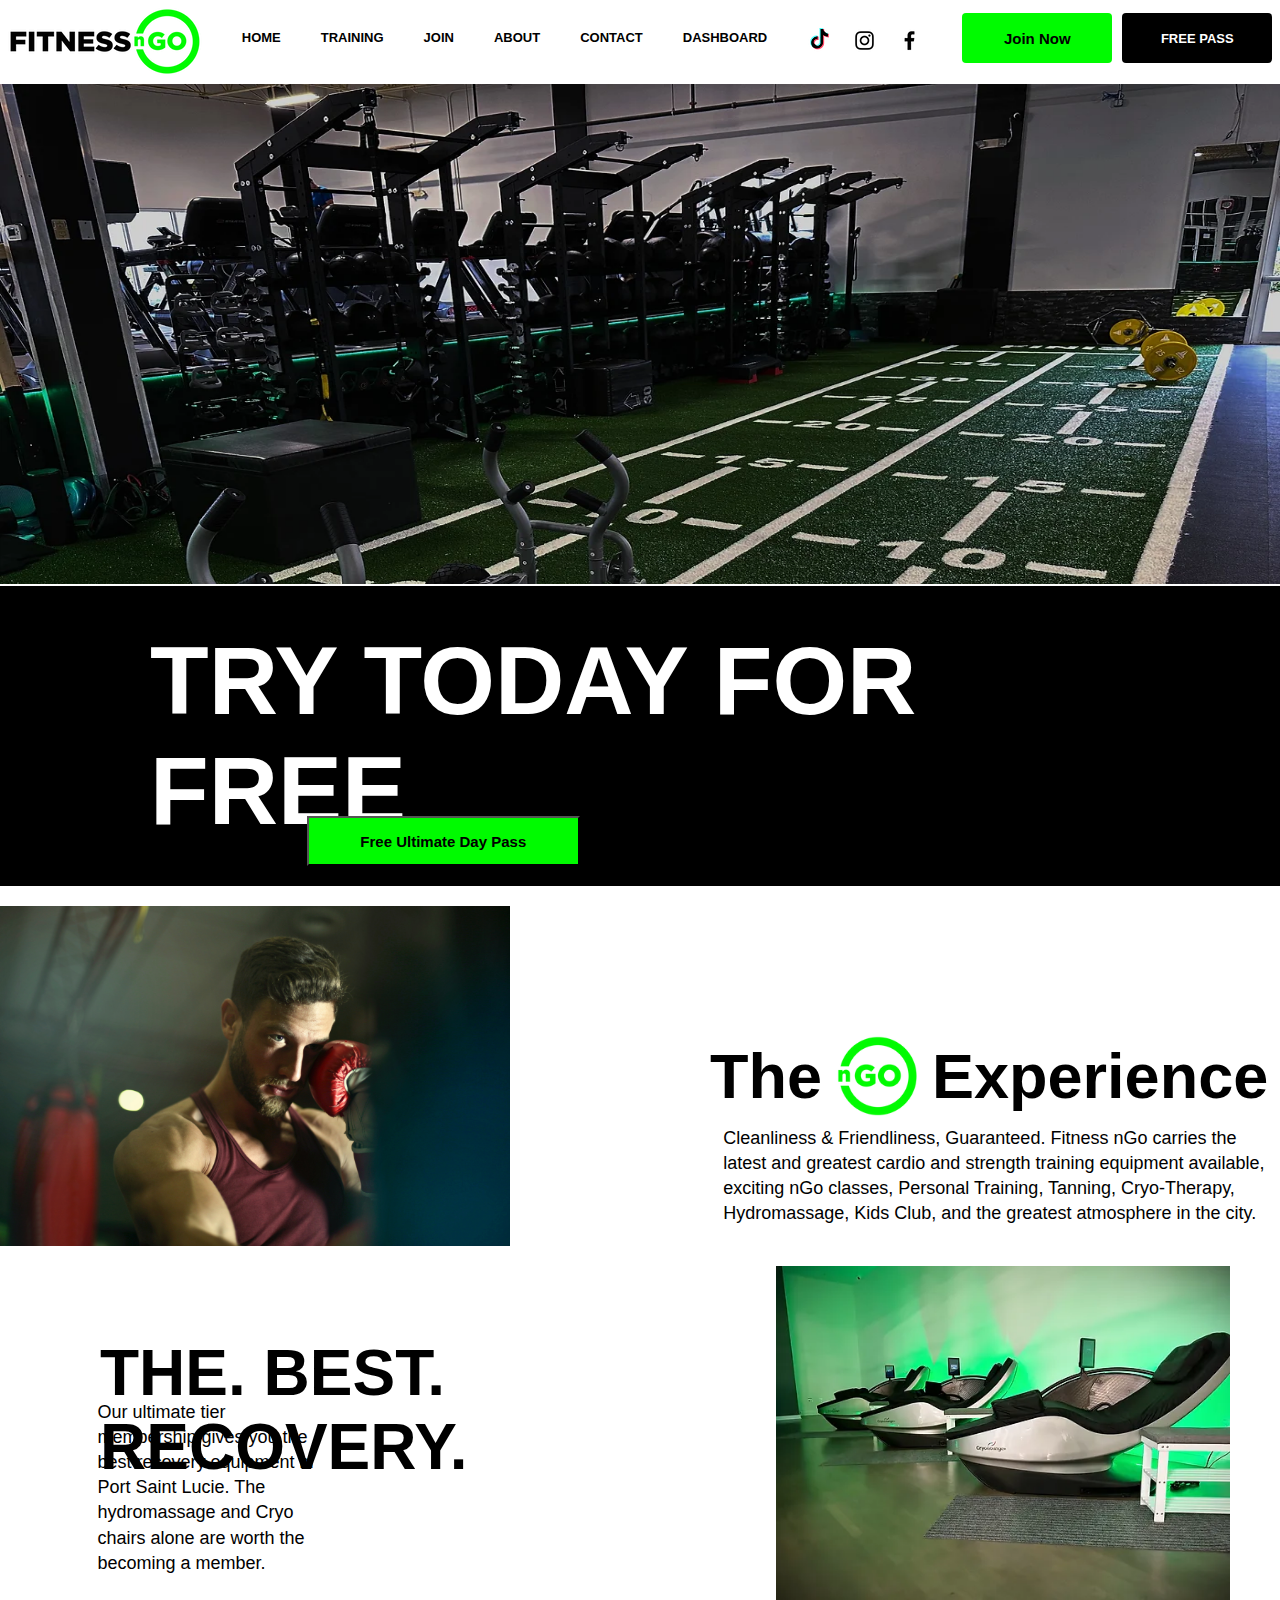
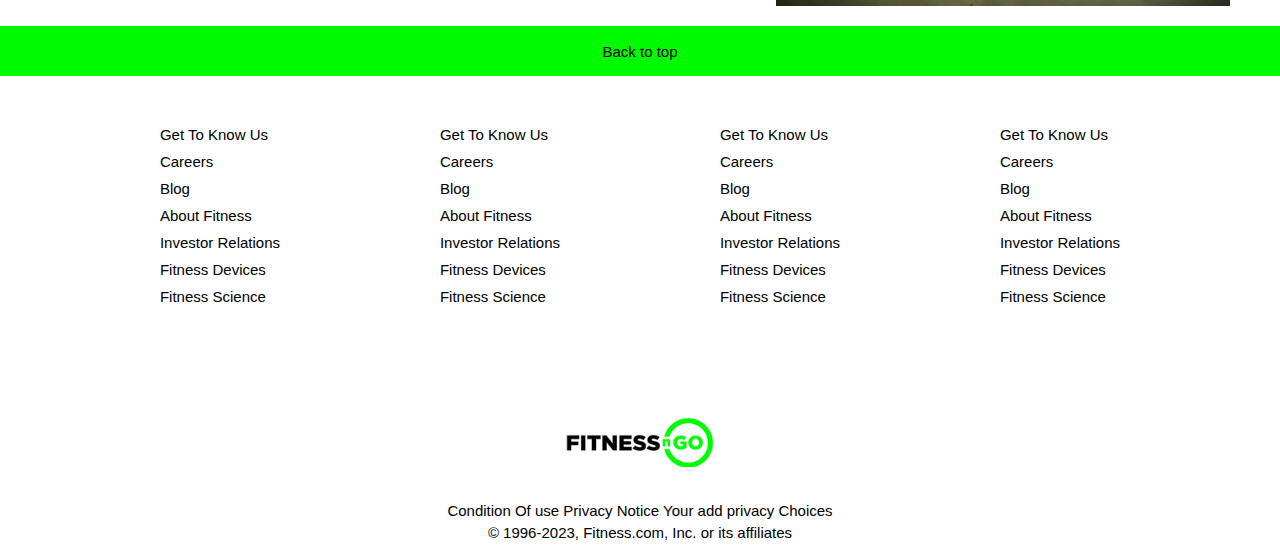
<file: index.html>
<!DOCTYPE html>
<html lang="en">
<head>
    <meta charset="UTF-8">
    <meta name="viewport" content="width=device-width, initial-scale=1.0">
    <title>HOME</title>
    <link rel="stylesheet" href="style.css">
</head>
<body>
    <div class="navbar">

        <img class="nav-logo" src="FitnessNGo_logo.webp" alt="">
        <a class="nav-links" href="index.html">HOME</a>
        <a class="nav-links" href="training.html">TRAINING</a>
        <a class="nav-links" href="join.html">JOIN</a>
        <a class="nav-links" href="about.html">ABOUT</a>
        <a class="nav-links" href="contact.html">CONTACT</a>
        <a class="nav-links" href="Dashboard.html">DASHBOARD</a>
        <a href="#"><img class="nav-social-logos" src="tiktok logo.webp" alt=""></a>
        <a href="#"><img class="nav-social-logos" src="insta logo.webp" alt=""></a>
        <a href="#"><img class="nav-social-logos" src="facebook logo.webp" alt=""></a>
        <button class="nav-join-buttton"> Join Now</button>
        <button class="nav-free-pass-button">FREE PASS</button>

    </div>

    <!-- Main Section -->

    <div class="sec-1">
        <img src="pic 5.webp" alt="">
    </div>

    <!-- section2 -->

    <div class="sec-2">
        <h1>TRY TODAY FOR FREE</h1>
        <button>Free Ultimate Day Pass</button>
    </div>

    <!-- sec-3 -->

    <div class="sec-3">
        <img src="pic 1.jpg" alt="">

        <div class="sec3-sub">
        <h1>The</h1>
        <img class="ngo" src="n-logo.webp" alt="">
        <h1>Experience</h1>
        </div>


        <div class="sec3-para">
            <p>Cleanliness & Friendliness, Guaranteed. Fitness nGo carries the latest and greatest cardio and strength training equipment available, exciting nGo classes, Personal Training, Tanning, Cryo-Therapy, Hydromassage, Kids Club, and the greatest atmosphere in the city.</p>
        </div>
    </div>


    <!-- sec-4 -->

    <div class="sec-4">
       <h1>THE. BEST. <br> RECOVERY.</h1>
       <p>Our ultimate tier membership gives you the best recovery equipment in Port Saint Lucie. The hydromassage and Cryo chairs alone are worth the becoming a member. </p>
       <img src="pic 3.webp" alt="">
    </div>

    <footer>
        <div class="foot-panel1">
            Back to top
        </div>
    
    
        <div class="foot-panel2">
            <ul>
                <p>Get To Know Us</p>
                <a>Careers</a>
                <a>Blog</a>
                <a>About Fitness</a>
                <a>Investor Relations</a>
                <a>Fitness Devices</a>
                <a>Fitness Science</a>
            </ul>
    
            <ul>
                <p>Get To Know Us</p>
                <a>Careers</a>
                <a>Blog</a>
                <a>About Fitness</a>
                <a>Investor Relations</a>
                <a>Fitness Devices</a>
                <a>Fitness Science</a>
            </ul>
    
            <ul>
                <p>Get To Know Us</p>
                <a>Careers</a>
                <a>Blog</a>
                <a>About Fitness</a>
                <a>Investor Relations</a>
                <a>Fitness Devices</a>
                <a>Fitness Science</a>
            </ul>
    
            <ul>
                <p>Get To Know Us</p>
                <a>Careers</a>
                <a>Blog</a>
                <a>About Fitness</a>
                <a>Investor Relations</a>
                <a>Fitness Devices</a>
                <a>Fitness Science</a>
            </ul>
        </div>
    
    
        <!-- section 3 -->
    
        <div class="foot-panel3">
            <div class="foot-logo">
    
    
            </div>
        </div>
    
        <!-- section 4 -->
    
        <div class="foot-panel4">
            <div class="pages">
                <a>Condition Of use</a>
                <a>Privacy Notice</a>
                <a>Your add privacy Choices</a>
            </div>
    
            <div class="copyright">
                © 1996-2023, Fitness.com, Inc. or its affiliates
            </div>
        </div>
    
    </footer>
    

</body>
</html>
</file>
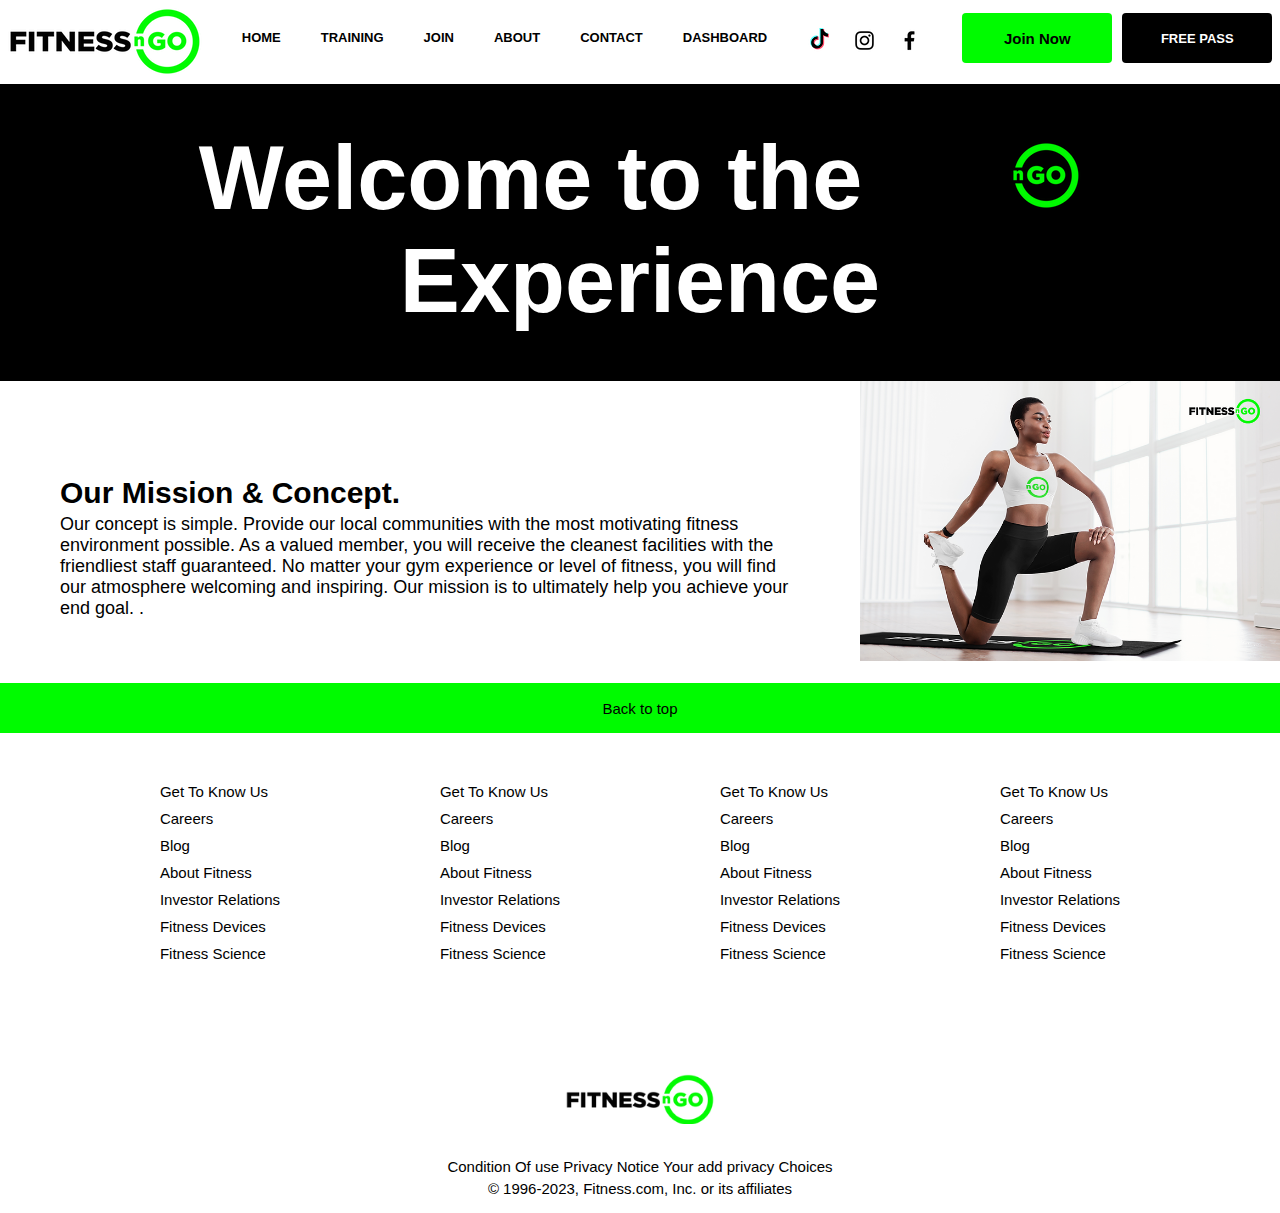
<file: about.html>
<!DOCTYPE html>
<html lang="en">
<head>
    <meta charset="UTF-8">
    <meta name="viewport" content="width=device-width, initial-scale=1.0">
    <title>About</title>
    <link rel="stylesheet" href="about.css">
</head>
<body>
    <div class="navbar">

        <img class="nav-logo" src="FitnessNGo_logo.webp" alt="">
        <a class="nav-links" href="index.html">HOME</a>
        <a class="nav-links" href="training.html">TRAINING</a>
        <a class="nav-links" href="join.html">JOIN</a>
        <a class="nav-links" href="about.html">ABOUT</a>
        <a class="nav-links" href="contact.html">CONTACT</a>
        <a class="nav-links" href="Dashboard.html">DASHBOARD</a>
        <a href="#"><img class="nav-social-logos" src="tiktok logo.webp" alt=""></a>
        <a href="#"><img class="nav-social-logos" src="insta logo.webp" alt=""></a>
        <a href="#"><img class="nav-social-logos" src="facebook logo.webp" alt=""></a>
        <button class="nav-join-buttton"> Join Now</button>
        <button class="nav-free-pass-button">FREE PASS</button>

    </div>
    <section>
        <div class="welcome">
            <h1>Welcome to the 
                <img class="welcome-img" src="/assets/FitnessNGo_black.png" alt="">
                Experience</h1>
        </div>
       
        <main id="sixth-section">
            <div class="section-6-content">
                <div class="sixth-section-content">
                    <h1 style="font-size: 3rem;" class="heading-06">Our Mission & Concept.</h1>
                    <p style="font-size: 1.8rem;" class="paragraph-6">Our concept is simple. Provide our local communities with the most motivating fitness environment possible.  As a valued member, you will receive the cleanest facilities with the friendliest staff guaranteed.  No matter your gym experience or level of fitness, you will find our atmosphere welcoming and inspiring. Our mission is to ultimately help you achieve your end goal. .</p>
                </div>
                <div class="image-2-section">
                <img src="/assets/sublimated-sports-bra-mockup-of-a-woman-with-short-hair-stretching-her-leg-on-a-yoga-mat-m.png" alt="">
                </div>
            </div>
        </main>
       
        <footer>
            <div class="foot-panel1">
                Back to top
            </div>
        
        
            <div class="foot-panel2">
                <ul>
                    <p>Get To Know Us</p>
                    <a>Careers</a>
                    <a>Blog</a>
                    <a>About Fitness</a>
                    <a>Investor Relations</a>
                    <a>Fitness Devices</a>
                    <a>Fitness Science</a>
                </ul>
        
                <ul>
                    <p>Get To Know Us</p>
                    <a>Careers</a>
                    <a>Blog</a>
                    <a>About Fitness</a>
                    <a>Investor Relations</a>
                    <a>Fitness Devices</a>
                    <a>Fitness Science</a>
                </ul>
        
                <ul>
                    <p>Get To Know Us</p>
                    <a>Careers</a>
                    <a>Blog</a>
                    <a>About Fitness</a>
                    <a>Investor Relations</a>
                    <a>Fitness Devices</a>
                    <a>Fitness Science</a>
                </ul>
        
                <ul>
                    <p>Get To Know Us</p>
                    <a>Careers</a>
                    <a>Blog</a>
                    <a>About Fitness</a>
                    <a>Investor Relations</a>
                    <a>Fitness Devices</a>
                    <a>Fitness Science</a>
                </ul>
            </div>
        
        
            <!-- section 3 -->
        
            <div class="foot-panel3">
                <div class="foot-logo">
        
        
                </div>
            </div>
        
            <!-- section 4 -->
        
            <div class="foot-panel4">
                <div class="pages">
                    <a>Condition Of use</a>
                    <a>Privacy Notice</a>
                    <a>Your add privacy Choices</a>
                </div>
        
                <div class="copyright">
                    © 1996-2023, Fitness.com, Inc. or its affiliates
                </div>
            </div>
        
        </footer>

    </section>
</body>
</html>
</file>
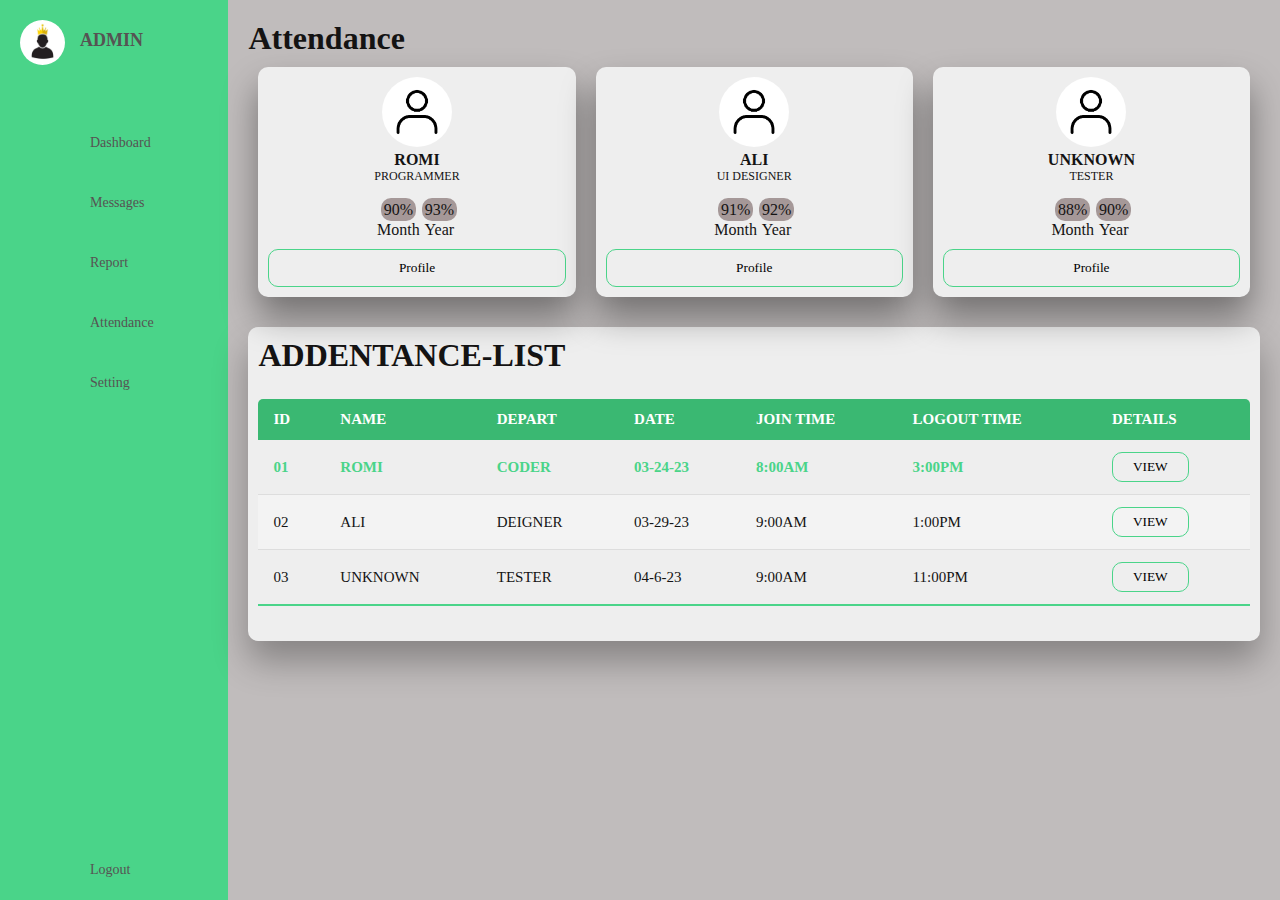
<file: Dashboard.html>
<!DOCTYPE html>
<html lang="en">
<head>
    <meta charset="UTF-8">
    <meta name="viewport" content="width=device-width, initial-scale=1.0">
    <title>Document</title>
    <link rel="stylesheet" href="dashboard.css">
    <link rel="stylesheet" href="https://cdnjs.cloudflare.com/ajax/libs/font-awesome/6.4.2/css/all.min.css" integrity="sha512-z3gLpd7yknf1YoNbCzqRKc4qyor8gaKU1qmn+CShxbuBusANI9QpRohGBreCFkKxLhei6S9CQXFEbbKuqLg0DA==" crossorigin="anonymous" referrerpolicy="no-referrer" />
</head>
<body>
    <div class="container">
        <nav>
            <ul>
                <li><a href="#" class="logo">
                    <img src="./assets/logo.png">
                <span class="nav-iten">Admin</span>
            </a></li>
            <li><a href="#">
                <i class="fa-solid fa-menorah"></i>
                <span class="nav-item">Dashboard</span>
            </a></li>
            <li><a href="#">
                <i class="fa-solid fa-comment"></i>
                <span class="nav-item">Messages</span>
            </a></li>
            <li><a href="#">
                <i class="fa-solid fa-database"></i>
                <span class="nav-item">Report</span>
            </a></li>
            <li><a href="#">
                <i class="fa-solid fa-chart-bar"></i>
                <span class="nav-item">Attendance</span>
            </a></li>
            <li><a href="#">
                <i class="fa-solid fa-cog"></i>
                <span class="nav-item">Setting</span>
            </a></li>
            <li><a href="#" class="logout">
                <i class="fa-solid fa-sign-out-alt"></i>
                <span class="nav-item">Logout</span>
            </a></li>
            </ul>
        </nav>
        <section class="main">
            <div class="main-top">
                <h1>Attendance</h1>
                <i class="fa-solid fa-user-cog"></i>

            </div>
            <div class="users">
              <div class="card">
                <img src="./assets/download.png" alt="">
                <h4>ROMI</h4>
                <p>Programmer</p>
                <div class="per">
                    <table>
                        <tr>
                            <td><span>90%</span></td>
                            <td><span>93%</span></td>
                        </tr>
                        <tr>
                            <td>Month</td>
                            <td>Year</td>
                        </tr>
                    </table>
                    </div>
                    <button>Profile</button>
                 </div>
                 <div class="card">
                    <img src="./assets/download.png" alt="">
                    <h4>ALI</h4>
                    <p>UI Designer</p>
                    <div class="per">
                        <table>
                            <tr>
                                <td><span>91%</span></td>
                                <td><span>92%</span></td>
                            </tr>
                            <tr>
                                <td>Month</td>
                                <td>Year</td>
                            </tr>
                        </table>
                        </div>
                        <button>Profile</button>
                     </div>
                     <div class="card">
                        <img src="./assets/download.png" alt="">
                        <h4>UNKNOWN</h4>
                        <p>Tester</p>
                        <div class="per">
                            <table>
                                <tr>
                                    <td><span>88%</span></td>
                                    <td><span>90%</span></td>
                                </tr>
                                <tr>
                                    <td>Month</td>
                                    <td>Year</td>
                                </tr>
                            </table>
                            </div>
                            <button>Profile</button>
                         </div>
            
            </div>
            <section class="attendance">
                <div class="attendance-list">
                    <h1>Addentance-list</h1>
                    <table class="table">
                        <thead>
                            <tr>
                                <th>ID</th>
                                <th>Name</th>
                                <th>Depart</th>
                                <th>Date</th>
                                <th>Join Time</th>
                                <th>Logout Time</th>
                                <th>Details</th>
                            </tr>
                            
                        </thead>
                        <tbody>
                            <tr class="active">
                                <td>01</td>
                                <td>ROMI</td>
                                <td>CODER</td>
                                <td>03-24-23</td>
                                <td>8:00AM</td>
                                <td>3:00PM</td>
                                <td><button>VIEW</button></td>
                            </tr>
                            <td>02</td>
                            <td>ALI</td>
                            <td>DEIGNER</td>
                            <td>03-29-23</td>
                            <td>9:00AM</td>
                            <td>1:00PM</td>
                            <td><button>VIEW</button></td>
                        </tr>
                        <td>03</td>
                        <td>UNKNOWN</td>
                        <td>TESTER</td>
                        <td>04-6-23</td>
                        <td>9:00AM</td>
                        <td>11:00PM</td>
                        <td><button>VIEW</button></td>
                    </tr>
                        </tbody>
                    </table>
                </div>
            </section>
        </section>


    </div>
</body>
</html>
</file>
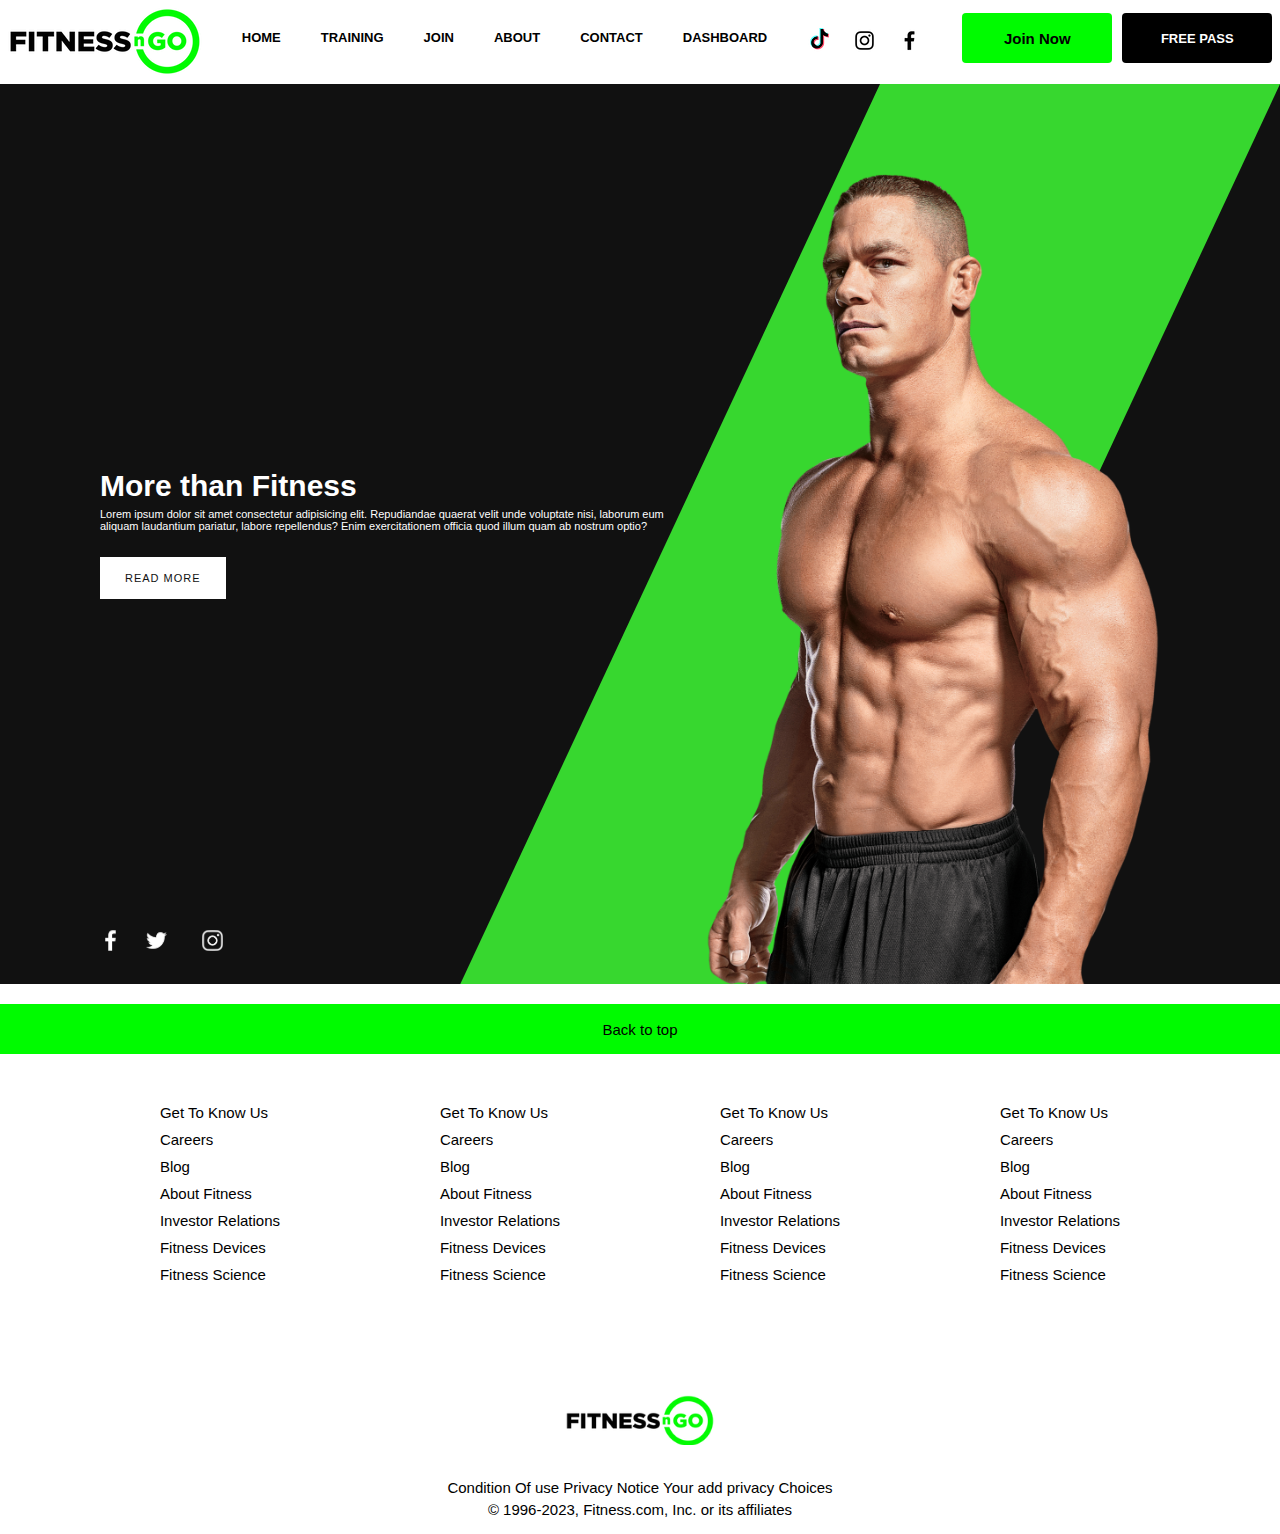
<file: join.html>
<!DOCTYPE html>
<html lang="en">
<head>
    <meta charset="UTF-8">
    <meta name="viewport" content="width=device-width, initial-scale=1.0">
    <title>Join</title>
    <link rel="stylesheet" href="join.css">
</head>
<body>
    <div class="navbar">

        <img class="nav-logo" src="FitnessNGo_logo.webp" alt="">
        <a class="nav-links" href="index.html">HOME</a>
        <a class="nav-links" href="training.html">TRAINING</a>
        <a class="nav-links" href="join.html">JOIN</a>
        <a class="nav-links" href="about.html">ABOUT</a>
        <a class="nav-links" href="contact.html">CONTACT</a>
        <a class="nav-links" href="Dashboard.html">DASHBOARD</a>
        <a href="#"><img class="nav-social-logos" src="tiktok logo.webp" alt=""></a>
        <a href="#"><img class="nav-social-logos" src="insta logo.webp" alt=""></a>
        <a href="#"><img class="nav-social-logos" src="facebook logo.webp" alt=""></a>
        <button class="nav-join-buttton"> Join Now</button>
        <button class="nav-free-pass-button">FREE PASS</button>

    </div>
    <!-- Main Content -->
   
    <div class="banner">
        <div class="textBox">
            <h2>More than Fitness</h2>
            <p>Lorem ipsum dolor sit amet consectetur adipisicing elit. Repudiandae quaerat velit unde voluptate
                nisi, laborum eum aliquam laudantium pariatur, labore repellendus? Enim exercitationem officia quod 
                illum quam ab nostrum optio?
            </p>
            <a href="#">Read More</a>
        </div>
        <div class="imgBox">
            <img src="../assets/img/man.png">
        </div>
        <ul class="sci">
            <li><a href="#"><img src="../assets/img/facebook.png"></a></li>
            <li><a href="#"><img src="../assets/img/twitter.png"></a></li>
            <li><a href="#"><img src="../assets/img/instagram.png"></a></li>

        </ul>
    </div>
    <footer>
        <div class="foot-panel1">
            Back to top
        </div>
    
    
        <div class="foot-panel2">
            <ul>
                <p>Get To Know Us</p>
                <a>Careers</a>
                <a>Blog</a>
                <a>About Fitness</a>
                <a>Investor Relations</a>
                <a>Fitness Devices</a>
                <a>Fitness Science</a>
            </ul>
    
            <ul>
                <p>Get To Know Us</p>
                <a>Careers</a>
                <a>Blog</a>
                <a>About Fitness</a>
                <a>Investor Relations</a>
                <a>Fitness Devices</a>
                <a>Fitness Science</a>
            </ul>
    
            <ul>
                <p>Get To Know Us</p>
                <a>Careers</a>
                <a>Blog</a>
                <a>About Fitness</a>
                <a>Investor Relations</a>
                <a>Fitness Devices</a>
                <a>Fitness Science</a>
            </ul>
    
            <ul>
                <p>Get To Know Us</p>
                <a>Careers</a>
                <a>Blog</a>
                <a>About Fitness</a>
                <a>Investor Relations</a>
                <a>Fitness Devices</a>
                <a>Fitness Science</a>
            </ul>
        </div>
    
    
        <!-- section 3 -->
    
        <div class="foot-panel3">
            <div class="foot-logo">
    
    
            </div>
        </div>
    
        <!-- section 4 -->
    
        <div class="foot-panel4">
            <div class="pages">
                <a>Condition Of use</a>
                <a>Privacy Notice</a>
                <a>Your add privacy Choices</a>
            </div>
    
            <div class="copyright">
                © 1996-2023, Fitness.com, Inc. or its affiliates
            </div>
        </div>
    
    </footer>
</body>
</html>
</file>
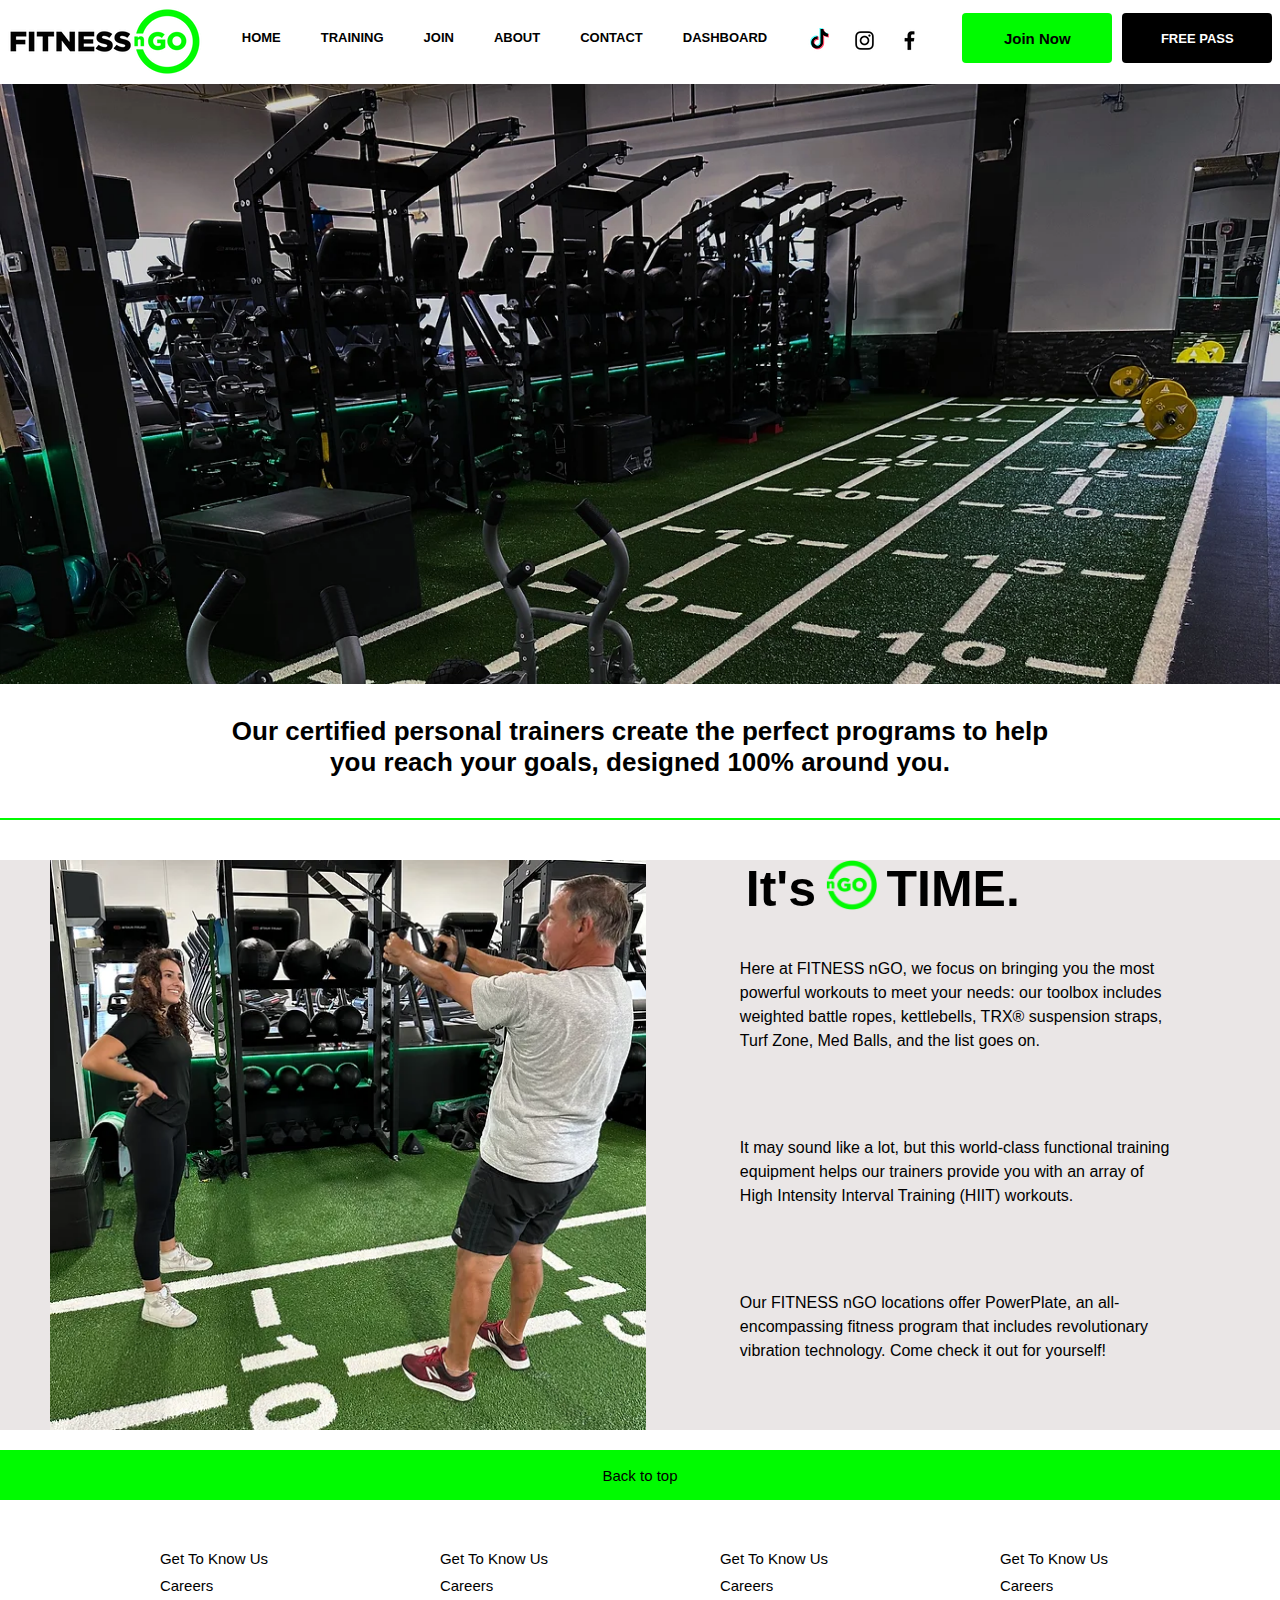
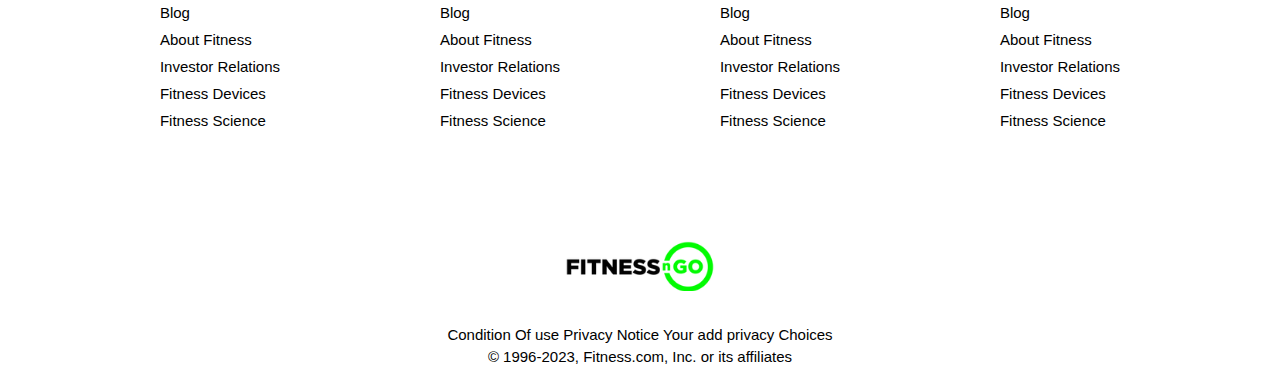
<file: training.html>
<!DOCTYPE html>
<html lang="en">
<head>
    <meta charset="UTF-8">
    <meta name="viewport" content="width=device-width, initial-scale=1.0">
    <title>Training</title>
    <link rel="stylesheet" href="training.css">
</head>
<body>
    <div class="navbar">

        <img class="nav-logo" src="FitnessNGo_logo.webp" alt="">
        <a class="nav-links" href="index.html">HOME</a>
        <a class="nav-links" href="training.html">TRAINING</a>
        <a class="nav-links" href="join.html">JOIN</a>
        <a class="nav-links" href="about.html">ABOUT</a>
        <a class="nav-links" href="contact.html">CONTACT</a>
        <a class="nav-links" href="Dashboard.html">DASHBOARD</a>
        <a href="#"><img class="nav-social-logos" src="tiktok logo.webp" alt=""></a>
        <a href="#"><img class="nav-social-logos" src="insta logo.webp" alt=""></a>
        <a href="#"><img class="nav-social-logos" src="facebook logo.webp" alt=""></a>
        <button class="nav-join-buttton"> Join Now</button>
        <button class="nav-free-pass-button">FREE PASS</button>
    </div>

    <!-- section 2 -->

    <div class="section-2">
        <img src="pic 5.webp" alt="">
    </div>

    <!-- section 3 -->
    <div class="para">
        <p>Our certified personal trainers create the perfect programs to help <br> you reach your goals, designed 100% around you.</p>
    </div>
    <hr style="height: 2px; background-color: #00fb00; margin-top: 4rem; border: none;">
    <!-- section 4 -->

    <div class="section-4">
        <img src="pic 6.webp" alt="">

        <div class="sub">
        <h1 style="margin-right: -4rem;">It's</h1>
        <img class="sec4-ngo" src="n-logo.webp" alt="">
        <h1 style="margin-left: 1rem;">TIME.</h1>
        </div>

       <div class="section4-Paras">
        <p style="margin-top: 3rem;">Here at FITNESS nGO, we focus on bringing you the most <br>  powerful workouts to meet your needs: our toolbox includes <br> weighted battle ropes, kettlebells, TRX® suspension straps, <br> Turf Zone, Med Balls, and the list goes on.</p>
        <p style="margin-top: -5rem;">It may sound like a lot, but this world-class functional training <br> equipment helps our trainers provide you with an array of <br> High Intensity Interval Training (HIIT) workouts.</p>
        <p style="margin-top: -5rem;">Our FITNESS nGO locations offer PowerPlate, an all- <br>encompassing fitness program that includes revolutionary <br> vibration technology. Come check it out for yourself!</p>
       </div>

    </div>

   <!-- footer -->

   <footer>
    <div class="foot-panel1">
        Back to top
    </div>


    <div class="foot-panel2">
        <ul>
            <p>Get To Know Us</p>
            <a>Careers</a>
            <a>Blog</a>
            <a>About Fitness</a>
            <a>Investor Relations</a>
            <a>Fitness Devices</a>
            <a>Fitness Science</a>
        </ul>

        <ul>
            <p>Get To Know Us</p>
            <a>Careers</a>
            <a>Blog</a>
            <a>About Fitness</a>
            <a>Investor Relations</a>
            <a>Fitness Devices</a>
            <a>Fitness Science</a>
        </ul>

        <ul>
            <p>Get To Know Us</p>
            <a>Careers</a>
            <a>Blog</a>
            <a>About Fitness</a>
            <a>Investor Relations</a>
            <a>Fitness Devices</a>
            <a>Fitness Science</a>
        </ul>

        <ul>
            <p>Get To Know Us</p>
            <a>Careers</a>
            <a>Blog</a>
            <a>About Fitness</a>
            <a>Investor Relations</a>
            <a>Fitness Devices</a>
            <a>Fitness Science</a>
        </ul>
    </div>


    <!-- section 3 -->

    <div class="foot-panel3">
        <div class="foot-logo">


        </div>
    </div>

    <!-- section 4 -->

    <div class="foot-panel4">
        <div class="pages">
            <a>Condition Of use</a>
            <a>Privacy Notice</a>
            <a>Your add privacy Choices</a>
        </div>

        <div class="copyright">
            © 1996-2023, Fitness.com, Inc. or its affiliates
        </div>
    </div>

</footer>

</body>
</html>
</file>
<file: style.css>
*{
    margin: 0;
    padding: 0;
    /* box-sizing: border-box; */
    color: black;
    font-family:sans-serif;
}

html{
     font-size: 62.5%; /* 1rem = 10px */ 
     /* overflow-x: hidden; */
}

.navbar{
    height: 8.4rem;
    display: flex;
    justify-content: center;
 
}

.nav-logo{
    height: 6.7rem;
    width: 19.4rem;
    margin-top: 0.8rem;
    margin-right: 2rem;
    
}

.nav-links{
    text-decoration: none;
    margin-top: 3rem;
    margin-left: 2rem;
    font-size: 1.3rem;
    font-weight: 600;
    margin-right: 2rem;
}

.nav-links:hover{
    color: #00fb00;
    transition: var(--trans,color .4s ease 0s);
}

.nav-social-logos{
    margin-top: 2.8rem;
    margin-left: 2rem;
    height: 2.5rem;
    width: 2.5rem;
    /* margin-right: rem; */
}

.nav-join-buttton{
    margin-left: 4rem;
    background-color: #00fb00;
    height: 5rem;
    border: none;
    font-weight: 600;
    margin-top: 1.3rem;
    width: 15rem;
    height: 5rem;
    font-size: 1.5rem;
    border-radius:4px;
    text-decoration: none;
}

.nav-join-buttton:hover{
    background-color: #000000;
    color: #ffffff;
}

.nav-free-pass-button{
    margin-left: 1rem;
    /* margin-left: 5rem; */
    background-color: #000000;
    color: #ffffff;
    height: 5rem;
    border: none;
    font-weight: 600;
    margin-top: 1.3rem;
    width: 15rem;
    height: 5rem;
    font-size: 1.3rem;
    border-radius:4px;   
}

.nav-free-pass-button:hover{
    background-color: #00fb00;
    color: #000000;
}


/* body sec */

.sec-1 img{
    width: 100%;
    height: 50rem;
}

/* sec-2 */

.sec-2{
    /* margin-top: 2rem; */
    display: flex;
    /* background-color: #000000; */
    height: 30rem;
    justify-content: center;
    align-items: center;
    background-color: #000000;
}

.sec-2 h1{
   font-size: 9.6rem;
   color: #ffffff;
   margin-left: 15rem;

}

.sec-2 button{
    /* align-items: flex-end; */
    width: 33.4rem;
    height: 5rem;
    align-self: flex-end;
    position: relative;
    left: -70rem;
    font-size: 1.5rem;
    background-color: #00fb00;
    font-weight: 700;
    top: -2rem;
}

/* sec 3 */

.sec-3{
    margin-top: 2rem;
    display: flex;
    
    
}

.sec-3 img{
    height: 34rem; 
    width: 63.2rem;
   
}

.sec3-sub{
    display: flex;
    justify-content: center;
    align-items: center;
    margin-left: 20rem;
  

}

.sec3-sub .ngo{
    height: 8rem;
    width: 8rem;
    margin-right: 1.5rem;
    
}

.sec3-sub h1{
    font-size: 6.3rem;
    margin-right: 1.5rem;
}

.sec3-para{
    display: flex;
    margin-top: 20rem;
    align-items: center;
    margin-left: -56rem;
}

.sec3-para p{
    font-size: 1.8rem;
    line-height: 1.4;
}

/* sec-4 */

.sec-4{
    display: flex;
    /* height: 50rem; */
    margin-top: 2rem;
    /* justify-content: left; */

}

.sec-4 h1{
    font-size: 6.4rem;
    font-weight: 700;
    margin-left: 10rem;
    margin-top: 7rem;
}

.sec-4 img{
    margin-left: 45rem;
    height: 34rem; 
    width: 63.2rem;
    margin-right: 5rem;
}

.sec-4 p{
    align-self: flex-end;
    margin-left: -37rem;
    font-size: 1.8rem;
    position: relative;
    top: -3rem;
    line-height: 1.4;
}

footer{
    margin-top: 20px;
}

.foot-panel1{
    background-color: #00fb00;
    
    height: 50px;
    display: flex;
    justify-content: center;
    align-items: center;
    font-size: 1.5rem;
}

.foot-panel2{
    
    height: 300px;
    margin-top: 3rem;
    display: flex;
    justify-content: space-evenly;
    font-size: 1.5rem;
}

ul{
    margin-top: 20px;
}

ul a{
    display: block;
    font-size: 1.5rem;
    margin-top: 10px;
    
}

.foot-panel3{
   
    color: white;
    border-top: 0.5px solid white;
    height: 70px;
    display: flex;
    justify-content: center;
    align-items: center;
}

.foot-logo{
    background-image: url(FitnessNGo_logo.webp);
    background-size: cover;
    height: 50px;
    width: 150px;
}


.foot-panel4{
   
    height: 80px;
    font-size: 1.5rem;
    text-align: center;
  
}

.pages{

    padding-top: 25px;
}

.copyright{
 
    padding-top: 5px;

}
</file>
<file: about.css>
* {
    margin: 0;
    padding: 0;
    box-sizing: border-box;
    /* color: #000000; */
    font-family: sans-serif;
}
html{
    font-size: 62.5%; /* 1rem = 10px */ 
    /* overflow-x: hidden; */
}

.navbar{
   height: 8.4rem;
   display: flex;
   justify-content: center;

}

.navbar a{
    color: #000000;
}

.nav-logo{
   height: 6.7rem;
   width: 19.4rem;
   margin-top: 0.8rem;
   margin-right: 2rem;
   
}

.nav-links{
   text-decoration: none;
   margin-top: 3rem;
   margin-left: 2rem;
   font-size: 1.3rem;
   font-weight: 600;
   margin-right: 2rem;
}



.nav-links:hover{
   color: #00fb00;
   transition: var(--trans,color .4s ease 0s);
}

.nav-social-logos{
   margin-top: 2.8rem;
   margin-left: 2rem;
   height: 2.5rem;
   width: 2.5rem;
   /* margin-right: rem; */
}

.nav-join-buttton{
   margin-left: 4rem;
   background-color: #00fb00;
   height: 5rem;
   border: none;
   font-weight: 600;
   margin-top: 1.3rem;
   width: 15rem;
   height: 5rem;
   font-size: 1.5rem;
   border-radius:4px;
   text-decoration: none;
}

.nav-join-buttton:hover{
   background-color: #000000;
   color: #ffffff;
}

.nav-free-pass-button{
   margin-left: 1rem;
   /* margin-left: 5rem; */
   background-color: #000000;
   color: #ffffff;
   height: 5rem;
   border: none;
   font-weight: 600;
   margin-top: 1.3rem;
   width: 15rem;
   height: 5rem;
   font-size: 1.3rem;
   border-radius:4px;   
}

.nav-free-pass-button:hover{
   background-color: #00fb00;
   color: #000000;
}

.welcome {
    background-color: rgb(0, 0, 0);
    width: 100%;
    height: 33vh;
    justify-content: center;
    font-size: 45px;
    text-align: center;
    padding-top: 4.3rem;
    color: rgb(255, 255, 255);
}
#sixth-section .section-6-content{
    display: flex;
    flex-direction: row;
    gap: 6rem;
    margin-left: 6rem;
}
#sixth-section .section-6-content .heading-06{
    font-family: sans-serif;
    font-style: normal;
    font-weight: 700;
    font-size: 2rem;
    line-height: 2.3rem;
    padding-top: 10rem;
}
#sixth-section .section-6-content .paragraph-6{
    margin-top: 1rem;
    font-family: sans-serif;
    font-size: 1.2rem;
    font-weight: 500;
}
#sixth-section .section-6-content .image-2-section img{
    width: 42rem;
}
#sixth-section .section-6-content .btn-primary{
     padding: 0.8rem 2.5rem;
    margin-top:1.5rem ;
    border: none;
    border-radius: 2rem;
    font-style: normal;
    font-family: sans-serif;
    font-weight: 700;
    line-height: 2rem;
    font-size: 1.4rem;
    transition: all 0.2s ease-in;
    cursor: pointer;
}
.img{
    margin-top: 10rem;
    margin-left: 5rem;
}
.go{
    margin-top: 2.5rem;

}

footer{
    margin-top: 20px;
}

.foot-panel1{
    background-color: #00fb00;
    
    height: 50px;
    display: flex;
    justify-content: center;
    align-items: center;
    font-size: 1.5rem;
}

.foot-panel2{
    
    height: 300px;
    margin-top: 3rem;
    display: flex;
    justify-content: space-evenly;
    font-size: 1.5rem;
}

ul{
    margin-top: 20px;
}

ul a{
    display: block;
    font-size: 1.5rem;
    margin-top: 10px;
    
}

.foot-panel3{
   
    color: white;
    border-top: 0.5px solid white;
    height: 70px;
    display: flex;
    justify-content: center;
    align-items: center;
}

.foot-logo{
    background-image: url(FitnessNGo_logo.webp);
    background-size: cover;
    height: 50px;
    width: 150px;
}


.foot-panel4{
   
    height: 80px;
    font-size: 1.5rem;
    text-align: center;
  
}

.pages{

    padding-top: 25px;
}

.copyright{
 
    padding-top: 5px;

}
</file>
<file: dashboard.css>
@import url('https://fonts.googleapis.com/css2?family=Roboto:ital,wght@1,100&display=swap');

        *{ 
        margin: 0;
        padding: 0;
        border: none;
        outline: none;
        text-decoration: none;
        box-sizing: border-box;
        font-family: "poppins", 'Times New Roman', Times, serif;
        }
        body{
            background-color:#c0bcbc;
            color: rgb(20, 19, 19);
        }
        nav{
            position: sticky;
            top: o;
            bottom: 0;
            height: 100vh;
            left: 0;
            width: 84px;
            background: #4ad489;
            overflow: hidden;
            transition: 1s;
        }
        nav:hover{
            width: 280px;
            transition: 1s;
        }
        .logo{
            text-align: center;
            display: flex;
            margin: 10px 0 0 10px;
            padding-bottom: 3rem;
        }
        .logo img{
        width: 45px;
        height: 45px;
        border-radius: 50%;
        }
        .logo span{
            font-weight: bold;
            padding-left: 15px;
            font-size: 18px;
            margin-top: 10px;
            text-transform: uppercase;
        }
        a{
            position: relative;
            width: 280px;
            font-size: 14px;
            color: rgb(86, 83, 83);
            display:flex ;
            padding: 10px;
        }
        nav .fa-solid{
            position: relative;
            width: 70px;
            height: 40px;
            top: 20px;
            font-size: 20px;
            text-align: center;
        }
        .nav-item{
            position: relative;
            top: 12px;
            margin-left: 10px;
        }
        a:hover{
            background: #eee;
        }
        a:hover i{
            color: #34af6d;
            transition: 0.5s;
        }
        .logout{
            position: absolute;
            bottom: 0;
        }
        .container{
            display: flex;
        }
        .main{
            position: relative;
            padding: 20px;
            width: 100%;
        }
        .main-top{
            display: flex;
            width: 100%;
        }
        .main-top i{
            position: absolute;
            right: 0;
            margin: 10px 30px;
            color: rgb(110, 109, 109);
            cursor: pointer;
        }
        .main .users{
            display: flex;
            width: 100%;
        }
        .users .card{
            width: 33.3%;
            margin: 10px;
            background: #eee;
            text-align: center;
            border-radius: 10px;
            padding: 10px;
            box-shadow: 0 20px 35px rgb(0, 0, 0, 0.4);
        }
        .users .card img{
            width: 70px;
            height: 70px;
            border-radius: 50%
        }
        .users .card h4{
            text-transform: uppercase;
        }
        .users .card p{
            text-transform: uppercase;
            font-size: 12px;        
            margin-bottom: 15px;

        }
        .users table{
            margin: auto;
        }
        .users .per span{
            padding: 3px;
            border-radius: 10px;
            background: rgb(165, 152, 152);
        }
        .users .td{
            font-size: 14px;
            padding-right: 20px;
        }
        .users .card button{
            width: 100%;
            margin-top: 8px;
            padding: 10px;
            cursor: pointer;
            border-radius: 10px;
            background: transparent;
            border: 1px solid #4ad489;
        }
        .users .card button:hover{
            background-color: #4ad489;
            color: #eee;
            transition: 0.5s;
        }
        .attendance{
            margin-top: 20px;
            text-transform: uppercase;
        }
        .attendance-list{
            width: 100%;
            padding: 10px;
            margin-top: 10px;
            background: #eee;
            border-radius: 10px;
            box-shadow: 0 20px 35px rgba(0, 0, 0, 0.3);
        }
        .table{
            border-collapse: collapse;
            margin: 25px 0;
            font-size: 15px;
            min-width: 100%;
            overflow: hidden;
            border-radius: 5px 5px 0 0;
        }
        table thead tr{
            color: #fff;
            background: #3ab872;
           text-align: left;
            font-weight: bold;
        }
        .table th,
        .table td{
           padding:12px 15px ; 
        }
        .table tbody tr{
            border-bottom: 1px solid #ddd;
        }
        .table tbody tr:nth-of-type(even){
            background: #f3f3f3;
        }
        .table tbody tr.active{
            font-weight: bold;
            color: #4ad489;
        }
        .table tbody tr:last-of-type{
            border-bottom: 2px solid #4ad489;
        }
        .table button{
            padding: 6px 20px;
            border-radius: 10px;
            cursor: pointer;
            background: transparent;
            border: 1px solid #4ad489;
        }
        .table button:hover{
            background: #4ad489;
            color: #fff;
            transition: 0.5rem;
        }
</file>
<file: join.css>
*{
    margin:0;
    padding:0;
    box-sizing: border-box;
    font-family: sans-serif;
    color: #000000;
}
html{
    font-size: 62.5%; /* 1rem = 10px */ 
    /* overflow-x: hidden; */
}

.navbar{
   height: 8.4rem;
   display: flex;
   justify-content: center;

}

.nav-logo{
   height: 6.7rem;
   width: 19.4rem;
   margin-top: 0.8rem;
   margin-right: 2rem;
   
}

.nav-links{
   text-decoration: none;
   margin-top: 3rem;
   margin-left: 2rem;
   font-size: 1.3rem;
   font-weight: 600;
   margin-right: 2rem;
}

.nav-links:hover{
   color: #00fb00;
   transition: var(--trans,color .4s ease 0s);
}

.nav-social-logos{
   margin-top: 2.8rem;
   margin-left: 2rem;
   height: 2.5rem;
   width: 2.5rem;
   /* margin-right: rem; */
}

.nav-join-buttton{
   margin-left: 4rem;
   background-color: #00fb00;
   height: 5rem;
   border: none;
   font-weight: 600;
   margin-top: 1.3rem;
   width: 15rem;
   height: 5rem;
   font-size: 1.5rem;
   border-radius:4px;
   text-decoration: none;
}

.nav-join-buttton:hover{
   background-color: #000000;
   color: #ffffff;
}

.nav-free-pass-button{
   margin-left: 1rem;
   /* margin-left: 5rem; */
   background-color: #000000;
   color: #ffffff;
   height: 5rem;
   border: none;
   font-weight: 600;
   margin-top: 1.3rem;
   width: 15rem;
   height: 5rem;
   font-size: 1.3rem;
   border-radius:4px;   
}

.nav-free-pass-button:hover{
   background-color: #00fb00;
   color: #000000;
}

header{
    position:absolute;
    top:0;
    left:0;
    width:100%;
    display:flex;
    justify-content: space-between;
    align-items: center;
    padding: 40px 100px;
    z-index: 1000;
}

header .logo{
    position:relative;
    font-size: 2em;
    color:#fff;
    text-transform: uppercase;
    font-weight: 700;
    letter-spacing: 2px;
    text-decoration: none;
}
header .logo span{
    color: #37d72f;
}
header .toggle{
    max-width: 60px;
    cursor:pointer;
}
header .toggle img{
    max-width: 100%;
}
.banner{
    position:relative;
    width:100%;
    min-height:100vh;
    padding:0 100px;
    background:#111;
    display: flex;
    justify-content: flex-start;
    align-items: center;
}

.banner:before{
    content:'';
    position: absolute;
    right: 0;
    top:0;
    width:400px;
    height:100%;
    background:#37d72f;
    transform-origin: top;
    transform:skewX(-25deg);
}

.banner .textBox{
    position:relative;
    max-width:600px;
    z-index:2;
}

.banner .textBox h2{
    color:#fff;
    font-size:3em;
}

.banner .textBox p{
    color:#fff;
    font-size:1.1em;
    margin:5px 0 25px;
}

.banner .textBox a{
    position: relative;
    display: inline-block;
    background:#fff;
    color:#111;
    padding:15px 25px;
    text-decoration: none;
    font-size: 1.1em;
    text-transform:uppercase;
    letter-spacing: 1px;
    font-weight: 500px;
}

.banner .imgBox{
    position:relative;
    height:100vh;
    display:flex;
    justify-content:center;
    align-items: center;
    width: 50%;
    z-index:2;
}

.banner .imgBox img{
    position:absolute;
    bottom:0;
    height: 90%;
    z-index: 10000

}
.sci{
    position: absolute;
    bottom:20px;
    letter-spacing:100px;
    display: flex;
    justify-content: center;
    align-items: center;
}
.sci li{
    list-style: none;
}
.sci li a{
    display:inline-block;
    margin-right: 15px;
}
.sci li a img{
    transform: scale(0.5);
    filter: invert(1);
}

@media (max-width: 991px){
    header{
        padding: 20px 50px;
    }
    .banner{
        padding: 150px 50px 0;
        flex-direction:  column;
        overflow:hidden;
    }
    .banner:before{
        width:300px;
        transform: skewX(-25deg)translateX(50%);
    }
    .banner .textBox{
        max-width: 100%;
    }
    .sci{
        z-index: 1000;
        left: initial;
        right: 20px;
        flex-direction: column;

    }
}

footer{
    margin-top: 20px;
}

.foot-panel1{
    background-color: #00fb00;
    
    height: 50px;
    display: flex;
    justify-content: center;
    align-items: center;
    font-size: 1.5rem;
}

.foot-panel2{
    
    height: 300px;
    margin-top: 3rem;
    display: flex;
    justify-content: space-evenly;
    font-size: 1.5rem;
}

ul{
    margin-top: 20px;
}

ul a{
    display: block;
    font-size: 1.5rem;
    margin-top: 10px;
    
}

.foot-panel3{
   
    color: white;
    border-top: 0.5px solid white;
    height: 70px;
    display: flex;
    justify-content: center;
    align-items: center;
}

.foot-logo{
    background-image: url(FitnessNGo_logo.webp);
    background-size: cover;
    height: 50px;
    width: 150px;
}


.foot-panel4{
   
    height: 80px;
    font-size: 1.5rem;
    text-align: center;
  
}

.pages{

    padding-top: 25px;
}

.copyright{
 
    padding-top: 5px;

}
</file>
<file: training.css>
*{
    margin: 0;
    padding: 0;
    /* box-sizing: border-box; */
    color: black;
    font-family:sans-serif;
}

html{
     font-size: 62.5%; /* 1rem = 10px */ 
     /* overflow-x: hidden; */
}

.navbar{
    height: 8.4rem;
    display: flex;
    justify-content: center;
 
}

.nav-logo{
    height: 6.7rem;
    width: 19.4rem;
    margin-top: 0.8rem;
    margin-right: 2rem;
    
}

.nav-links{
    text-decoration: none;
    margin-top: 3rem;
    margin-left: 2rem;
    font-size: 1.3rem;
    font-weight: 600;
    margin-right: 2rem;
}

.nav-links:hover{
    color: #00fb00;
    transition: var(--trans,color .4s ease 0s);
}

.nav-social-logos{
    margin-top: 2.8rem;
    margin-left: 2rem;
    height: 2.5rem;
    width: 2.5rem;
    /* margin-right: rem; */
}

.nav-join-buttton{
    margin-left: 4rem;
    background-color: #00fb00;
    height: 5rem;
    border: none;
    font-weight: 600;
    margin-top: 1.3rem;
    width: 15rem;
    height: 5rem;
    font-size: 1.5rem;
    border-radius:4px;
    text-decoration: none;
}

.nav-join-buttton:hover{
    background-color: #000000;
    color: #ffffff;
}

.nav-free-pass-button{
    margin-left: 1rem;
    /* margin-left: 5rem; */
    background-color: #000000;
    color: #ffffff;
    height: 5rem;
    border: none;
    font-weight: 600;
    margin-top: 1.3rem;
    width: 15rem;
    height: 5rem;
    font-size: 1.3rem;
    border-radius:4px;   
}

.nav-free-pass-button:hover{
    background-color: #00fb00;
    color: #000000;
}

/* section 2 */

.section-2 img{
    width: 100%;
    height: 60rem;
    /* align-self: center; */
}

.para{
    font-weight: 600;
    font-size: 2.6rem;
    margin-top: 3rem;
    text-align: center;
}

/* section 4 */

.section-4{
    display: flex;
    margin-top: 4rem;
    background-color: rgb(234, 230, 230);
  
    height: 57rem;
}

.section-4 img{
    margin-left: 5rem;
}

.sub{
    display: flex;
    margin-left: 10rem;
    
}
.sub h1{
    font-size: 5rem;
}

.sec4-ngo{
    height: 5rem;
    margin-left: -5px;
}

.section4-Paras{
    display: grid;
    align-items: center;
    font-size: 1.6rem ;
    
}

.section4-Paras p{
    margin-left: -28rem;
    line-height: 1.5;
}

/* footer */

footer{
    margin-top: 20px;
}

.foot-panel1{
    background-color: #00fb00;
    
    height: 50px;
    display: flex;
    justify-content: center;
    align-items: center;
    font-size: 1.5rem;
}

.foot-panel2{
    
    height: 300px;
    margin-top: 3rem;
    display: flex;
    justify-content: space-evenly;
    font-size: 1.5rem;
}

ul{
    margin-top: 20px;
}

ul a{
    display: block;
    font-size: 1.5rem;
    margin-top: 10px;
    
}

.foot-panel3{
   
    color: white;
    border-top: 0.5px solid white;
    height: 70px;
    display: flex;
    justify-content: center;
    align-items: center;
}

.foot-logo{
    background-image: url(FitnessNGo_logo.webp);
    background-size: cover;
    height: 50px;
    width: 150px;
}


.foot-panel4{
   
    height: 80px;
    font-size: 1.5rem;
    text-align: center;
  
}

.pages{

    padding-top: 25px;
}

.copyright{
 
    padding-top: 5px;

}
</file>
